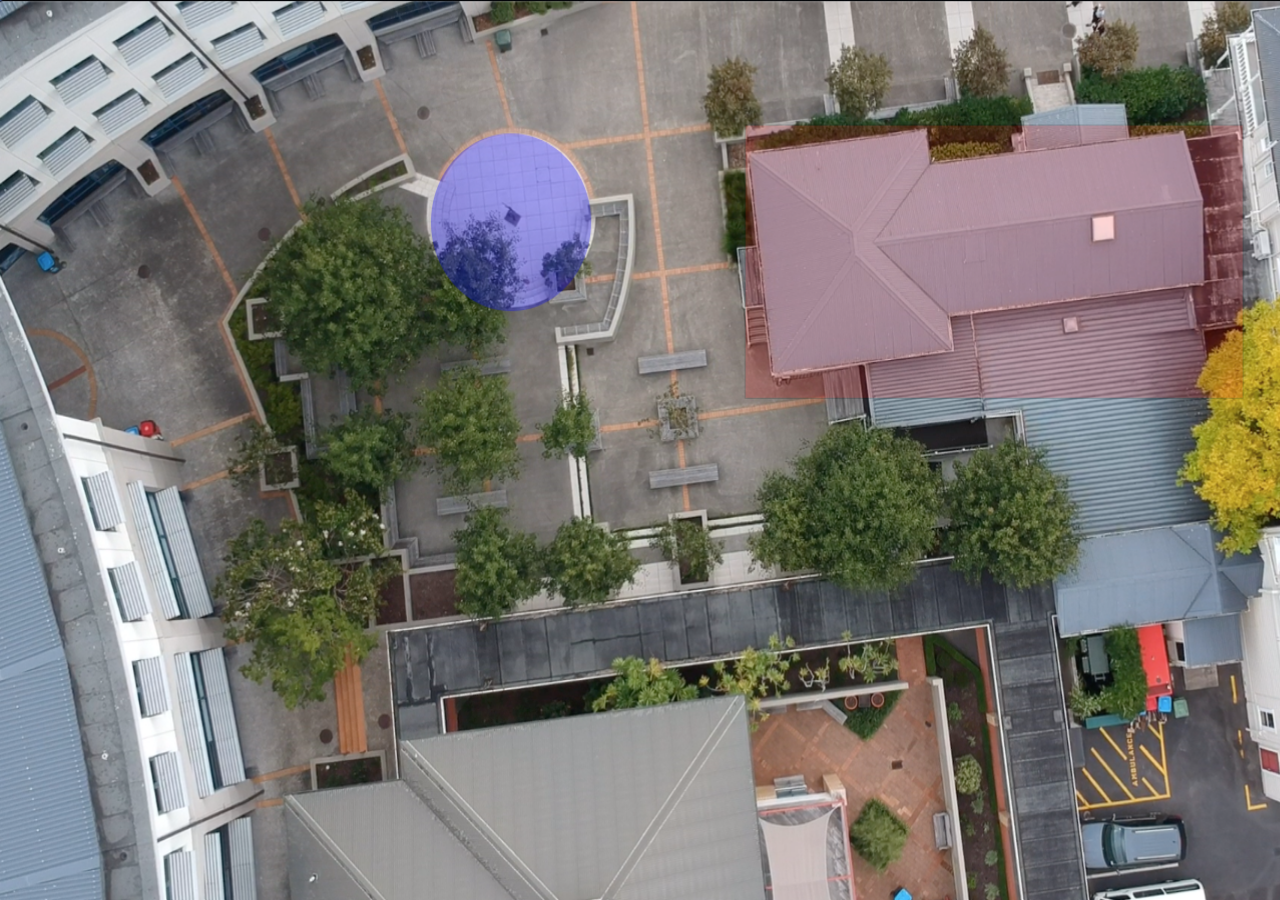
<file: Diocesan/index.html>
<!DOCTYPE html>
<html lang="en">
  <head>
    <meta charset="UTF-8">
	<meta http-equiv="X-UA-Compatible" content="IE=edge">
	<meta name="viewport" content="width=device-width, initial-scale=1">
    <title>Untitled Document</title>
    <!-- Bootstrap -->
	<link href="css/bootstrap-4.2.1.css" rel="stylesheet">
	<link href="style.css" rel="stylesheet" type="text/css">
  </head>
  <body>
  	<!-- body code goes here -->
		<img src="images/topviewv2.png" alt="topdown" usemap ="#school" width="1440" height="900" class="schoolmap">
	
	<map name="school">
		<area shape="rect" coords="750,110,1230,350" alt="house" href="health.html">
		<area shape="circle" coords="510,220,85" alt="spa" href="spa.html">
	</map>

	<!-- jQuery (necessary for Bootstrap's JavaScript plugins) --> 
	<script src="js/jquery-3.3.1.min.js"></script>

	<!-- Include all compiled plugins (below), or include individual files as needed -->
	<script src="js/popper.min.js"></script> 
	<script src="js/bootstrap-4.2.1.js"></script>
  </body>
</html>
</file>
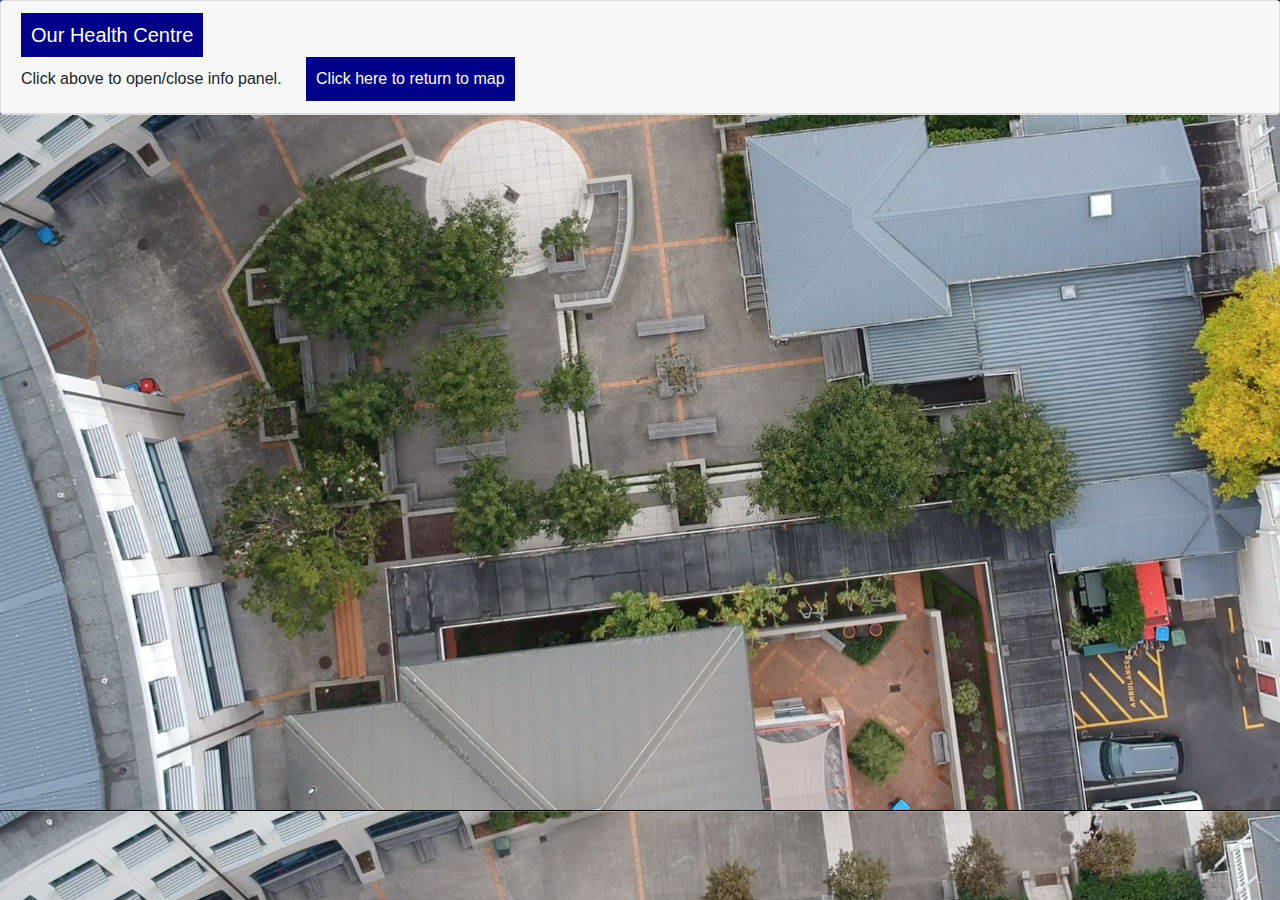
<file: Diocesan/health.html>
<!DOCTYPE html>
<html lang="en">
  <head>
    <meta charset="UTF-8">
	<meta http-equiv="X-UA-Compatible" content="IE=edge">
	<meta name="viewport" content="width=device-width, initial-scale=1">
    <title>Health</title>
    <!-- Bootstrap -->
	<link href="css/bootstrap-4.2.1.css" rel="stylesheet">
	<link href="style.css" rel="stylesheet" type="text/css">
  </head>
  <body class="health">
  	<!-- body code goes here -->
	<div id="accordion1" role="tablist">
	  <div class="card">
	    <div class="card-header" role="tab" id="headingOne1">
	      <h5 class="mb-0"> <a data-toggle="collapse" href="#collapseOne1" role="button" aria-expanded="true" aria-controls="collapseOne1"> Our Health Centre </a> </h5> Click above to open/close info panel.
			<a href="index.html" style="margin-left: 20px">Click here to return to map</a>
        </div>
	    <div id="collapseOne1" class="collapse" role="tabpanel" aria-labelledby="headingOne1" data-parent="#accordion1">
	    	<div class="card-body">
				<h6>Health Centre Info goes in here. </h6>
				<p>Lorem ipsum dolor sit amet, consectetur adipiscing elit, sed do eiusmod tempor incididunt ut labore et dolore magna aliqua. Turpis egestas sed tempus urna et pharetra pharetra. Bibendum at varius vel pharetra vel. Viverra adipiscing at in tellus integer feugiat scelerisque varius morbi. Enim neque volutpat ac tincidunt vitae. Ac auctor augue mauris augue neque gravida in fermentum et. Est ultricies integer quis auctor elit sed vulputate mi. Cursus mattis molestie a iaculis at erat pellentesque. Porttitor massa id neque aliquam vestibulum morbi blandit cursus risus.</p>
			<!--Carousel goes here -->
			  <div id="carouselExampleIndicators1" class="carousel slide" data-ride="carousel" style="background-color: grey">
				  <ol class="carousel-indicators">
				    <li data-target="#carouselExampleIndicators1" data-slide-to="0" class="active"></li>
				    <li data-target="#carouselExampleIndicators1" data-slide-to="1"></li>
			    </ol>
				  <div class="carousel-inner" role="listbox">
				    <div class="carousel-item active"> <img class="d-block mx-auto" src="images/DJI_0080.JPG" alt="First slide">
				      <div class="carousel-caption">
				        <h5>First slide Heading</h5>
				        <p>First slide Caption</p>
			          </div>
			        </div>
				    <div class="carousel-item"> <img class="d-block mx-auto" src="images/DJI_0081.JPG" alt="Second slide">
				      <div class="carousel-caption">
				        <h5>Second slide Heading</h5>
				        <p>Second slide Caption</p>
			          </div>
			        </div>
			    </div>
				  <a class="carousel-control-prev" href="#carouselExampleIndicators1" role="button" data-slide="prev"> <span class="carousel-control-prev-icon" aria-hidden="true"></span> <span class="sr-only">Previous</span> </a> <a class="carousel-control-next" href="#carouselExampleIndicators1" role="button" data-slide="next"> <span class="carousel-control-next-icon" aria-hidden="true"></span> <span class="sr-only">Next</span> </a> 
				</div>
            </div>
        </div>
      </div>
	  
      </div>
  
  <!-- jQuery (necessary for Bootstrap's JavaScript plugins) --> 
	<script src="js/jquery-3.3.1.min.js"></script>

	<!-- Include all compiled plugins (below), or include individual files as needed -->
	<script src="js/popper.min.js"></script> 
	<script src="js/bootstrap-4.2.1.js"></script>
  </body>
</html>
</file>
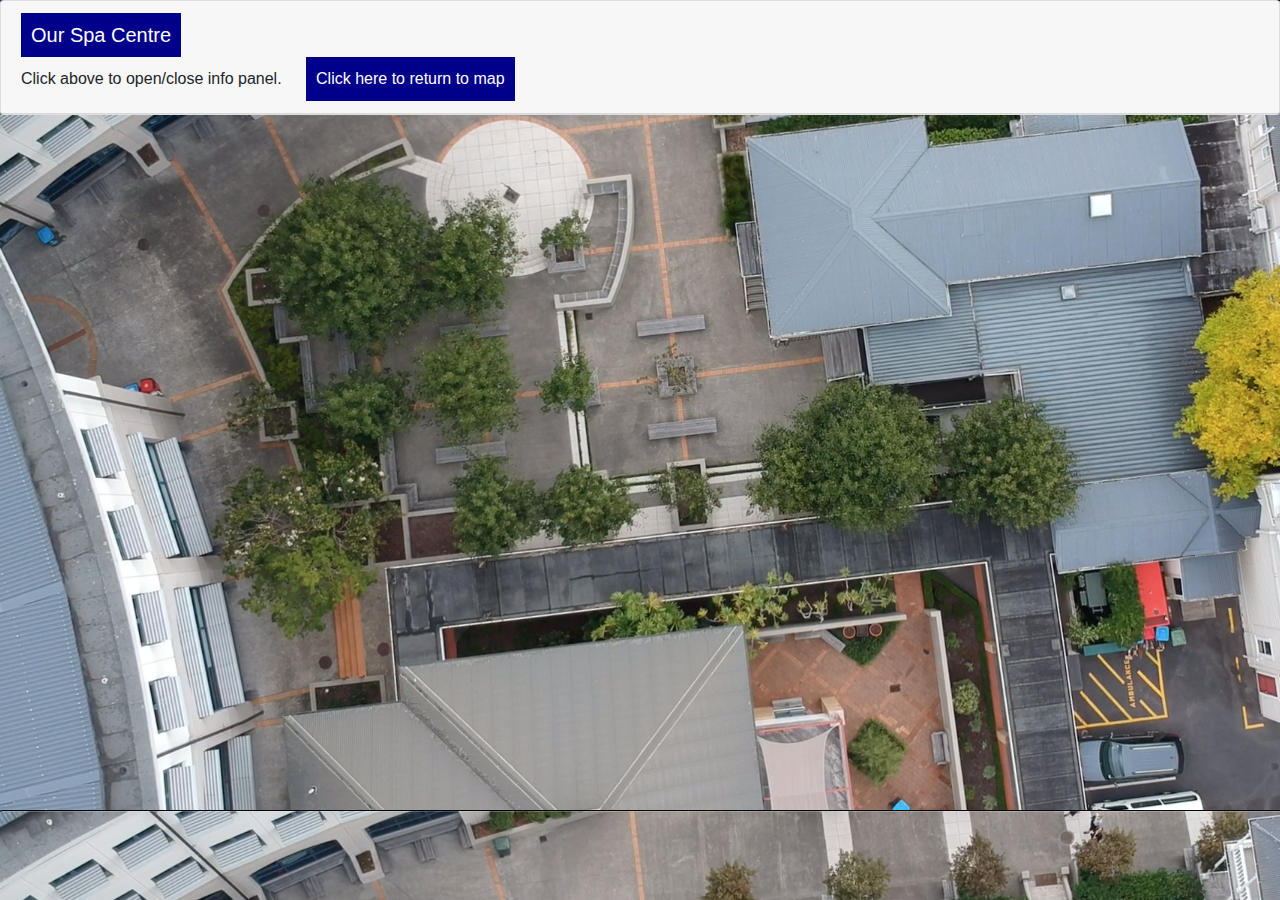
<file: Diocesan/spa.html>
<!DOCTYPE html>
<html lang="en">
  <head>
    <meta charset="UTF-8">
	<meta http-equiv="X-UA-Compatible" content="IE=edge">
	<meta name="viewport" content="width=device-width, initial-scale=1">
    <title>Spa</title>
    <!-- Bootstrap -->
	<link href="css/bootstrap-4.2.1.css" rel="stylesheet">
	<link href="style.css" rel="stylesheet" type="text/css">
  </head>

  	<!-- body code goes here -->
	<body class="spa">
  	<!-- body code goes here -->
	<div id="accordion1" role="tablist">
	  <div class="card">
	    <div class="card-header" role="tab" id="headingOne1">
	      <h5 class="mb-0"> <a data-toggle="collapse" href="#collapseOne1" role="button" aria-expanded="true" aria-controls="collapseOne1"> Our Spa Centre </a> </h5> Click above to open/close info panel.
			<a href="index.html" style="margin-left: 20px">Click here to return to map</a>
        </div>
	    <div id="collapseOne1" class="collapse" role="tabpanel" aria-labelledby="headingOne1" data-parent="#accordion1">
	    	<div class="card-body">
				<h6>Spa Centre Info goes in here. </h6>
				<p>Lorem ipsum dolor sit amet, consectetur adipiscing elit, sed do eiusmod tempor incididunt ut labore et dolore magna aliqua. Turpis egestas sed tempus urna et pharetra pharetra. Bibendum at varius vel pharetra vel. Viverra adipiscing at in tellus integer feugiat scelerisque varius morbi. Enim neque volutpat ac tincidunt vitae. Ac auctor augue mauris augue neque gravida in fermentum et. Est ultricies integer quis auctor elit sed vulputate mi. Cursus mattis molestie a iaculis at erat pellentesque. Porttitor massa id neque aliquam vestibulum morbi blandit cursus risus.</p>
			<!--Carousel goes here -->
			  <div id="carouselExampleIndicators1" class="carousel slide" data-ride="carousel" style="background-color: grey">
				  <ol class="carousel-indicators">
				    <li data-target="#carouselExampleIndicators1" data-slide-to="0" class="active"></li>
				    <li data-target="#carouselExampleIndicators1" data-slide-to="1"></li>
			    </ol>
				  <div class="carousel-inner" role="listbox">
				    <div class="carousel-item active"> <img class="d-block mx-auto" src="images/DJI_0088.JPG" alt="First slide">
				      <div class="carousel-caption">
				        <h5>First slide Heading</h5>
				        <p>First slide Caption</p>
			          </div>
			        </div>
				    <div class="carousel-item"> <img class="d-block mx-auto" src="images/DJI_0087.JPG" alt="Second slide">
				      <div class="carousel-caption">
				        <h5>Second slide Heading</h5>
				        <p>Second slide Caption</p>
			          </div>
			        </div>
			    </div>
				  <a class="carousel-control-prev" href="#carouselExampleIndicators1" role="button" data-slide="prev"> <span class="carousel-control-prev-icon" aria-hidden="true"></span> <span class="sr-only">Previous</span> </a> <a class="carousel-control-next" href="#carouselExampleIndicators1" role="button" data-slide="next"> <span class="carousel-control-next-icon" aria-hidden="true"></span> <span class="sr-only">Next</span> </a> 
				</div>
            </div>
        </div>
      </div>
	  
      </div>
  
  <!-- jQuery (necessary for Bootstrap's JavaScript plugins) --> 
	<script src="js/jquery-3.3.1.min.js"></script>

	<!-- Include all compiled plugins (below), or include individual files as needed -->
	<script src="js/popper.min.js"></script> 
	<script src="js/bootstrap-4.2.1.js"></script>

	<!-- jQuery (necessary for Bootstrap's JavaScript plugins) --> 
	<script src="js/jquery-3.3.1.min.js"></script>

	<!-- Include all compiled plugins (below), or include individual files as needed -->
	<script src="js/popper.min.js"></script> 
	<script src="js/bootstrap-4.2.1.js"></script>
  </body>
</html>
</file>
<file: Diocesan/style.css>
@charset "UTF-8";
/* CSS Document */


a {
	display: inline-block;
	padding: 10px;
	background-color: darkblue;
	text-decoration: none;
	color:white;
}

#myVideo{
	position: fixed;
	right: 0;
	bottom: 0;
	min-width:100%;
	min-height:100%;
}

.vpcontent{
	position: fixed;
	bottom: 0;
	background: rgba(0,0,0,0.5);
	color:#f1f1f1;
	widht:100%;
	padding:20px;
}

#myBtn{
	width:200px;
	font-size: 18px;
	padding: 10px;
	border: none;
	background: #000;
	color:#fff;
	cursor:pointer;
}

#myBtn:hover{
	background:#ddd;
	color:black;
}

.iaBtn{
	width:200px;
	font-size: 18px;
	padding: 10px;
	border: none;
	background: #000;
	color:#fff;
	cursor:pointer;
}


.vpintro2{
	color:white;
}

.health, .spa{
	background-image: url("images/topview.png");
}

.videointro{
	background-color: rgba(4,3,106,0.84)
}
h1{
	color:white;
}
/*video {
	margin: 15px 15px 15px 15px;
	padding: 20px;
}*/

.videopage {
	margin: 20px 40px;
	background-color: bisque;
	padding: 50px;
	overflow-y: auto;
}

.videopageart1 {
	float: left;
	background-color: aquamarine;
	padding: 20px;
	width: 47%;
	margin-right:2%;
	
}

.videopageart2 {
	float: left;
	background-color: darkgoldenrod;
	padding: 20px;
	width: 47%;
	margin-left:2%;
}

.flight {
	width: 100%;
}
</file>
